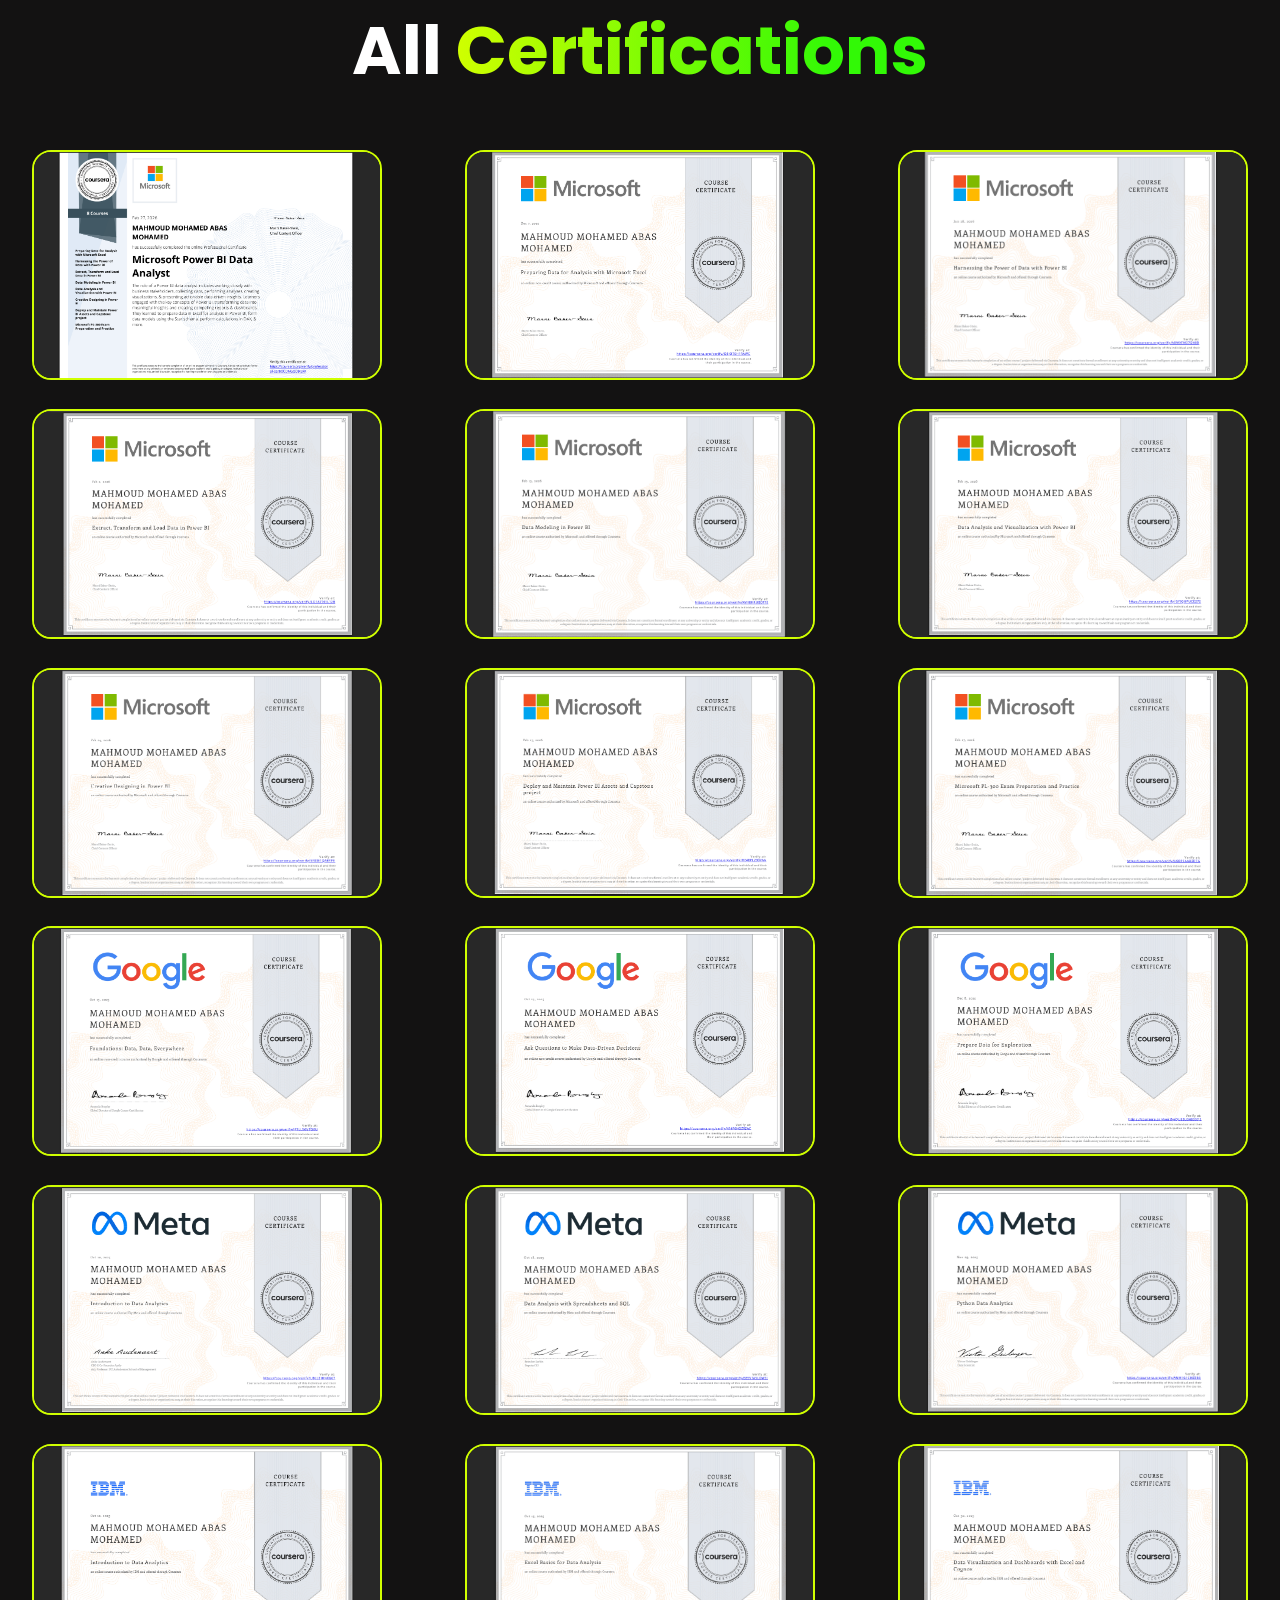
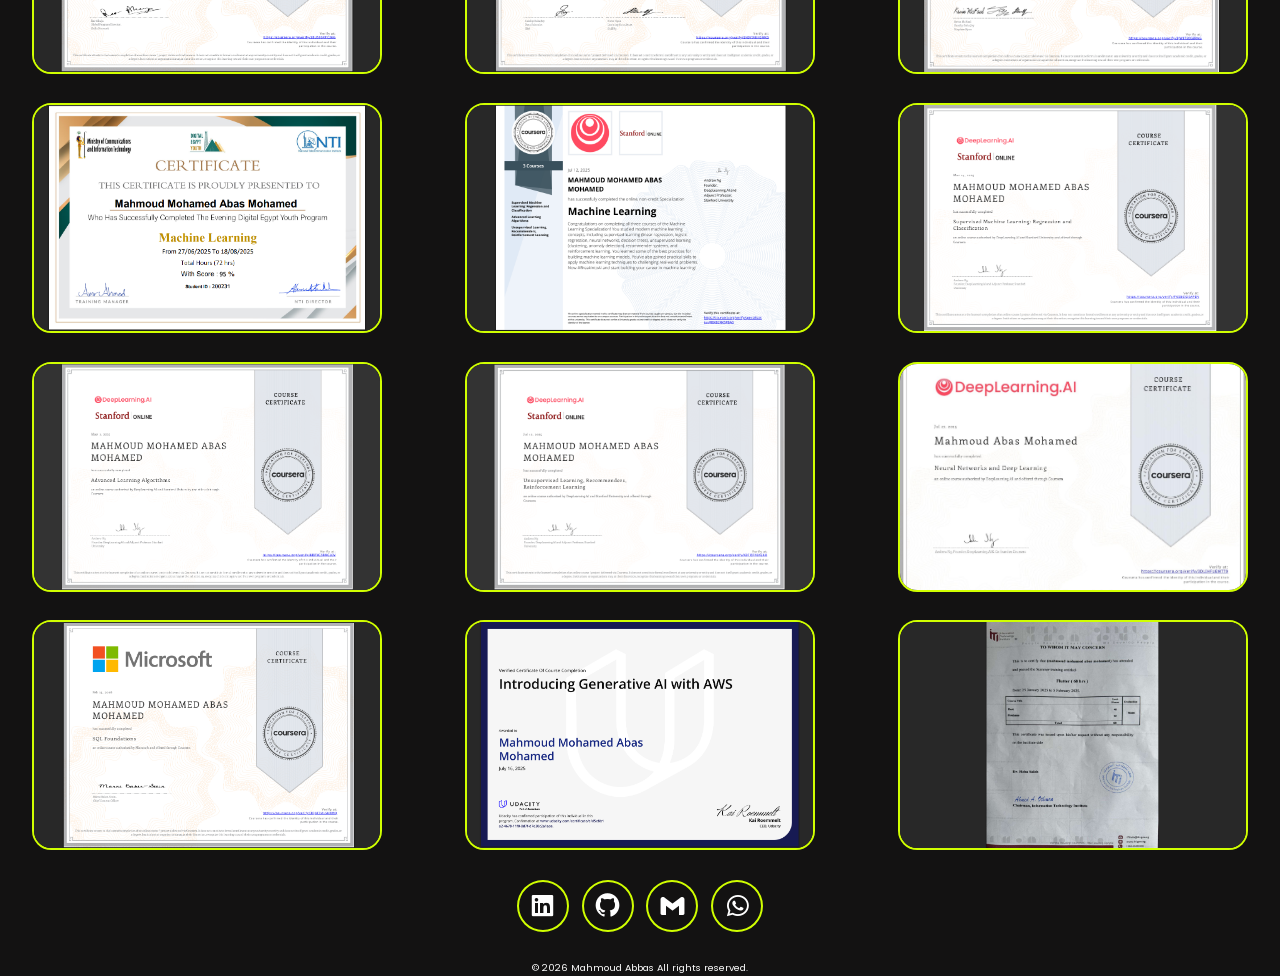
<file: certifications.html>
<!DOCTYPE html>
<html lang="en">

<head>

<meta charset="UTF-8">
<meta name="viewport" content="width=device-width, initial-scale=1.0">

<title>All Certifications</title>

<link rel="stylesheet" href="style.css">

<link
href="https://unpkg.com/boxicons@2.1.4/css/boxicons.min.css"
rel="stylesheet"
/>

</head>


<body class="cert-page">



<section class="certifications">

<h2 class="heading">All <span>Certifications</span></h2>

<div class="projects-box">

      <!-- Certification 1 -->
      <a href="Microsoft Power BI Data Analyst.pdf" target="_blank" class="project-card">

         <img src="certificate1.png" alt="Microsoft Power BI Data Analyst">

         <div class="project-overlay">
            <h3>Microsoft Power BI Data Analyst</h3>
         </div>

      </a>



<!-- 7 -->
<a href="Preparing Data for Analysis with Microsoft Excel.pdf" class="project-card">
<img src="certificate7.png">
<div class="project-overlay">
<h3>Preparing Data for Analysis with Microsoft Excel</h3>
</div>
</a>

<!-- 8 -->
<a href="Harnessing the Power of Data with Power BI.pdf" class="project-card">
<img src="certificate8.png">
<div class="project-overlay">
<h3>Harnessing the Power of Data with Power BI</h3>
</div>
</a>

<!-- 9 -->
<a href="Extract, Transform and Load Data in Power BI.pdf" class="project-card">
<img src="certificate9.png">
<div class="project-overlay">
<h3>Extract, Transform and Load Data in Power BI</h3>
</div>
</a>

<!-- 10 -->
<a href="Data Modeling in Power BI.pdf" class="project-card">
<img src="certificate10.png">
<div class="project-overlay">
<h3>Data Modeling in Power BI</h3>
</div>
</a>

<!-- 11 -->
<a href="Data Analysis and Visualization with Power BI.pdf" class="project-card">
<img src="certificate11.png">
<div class="project-overlay">
<h3>Data Analysis and Visualization with Power BI</h3>
</div>
</a>

<!-- 12 -->
<a href="Creative Designing in Power BI.pdf" class="project-card">
<img src="certificate12.png">
<div class="project-overlay">
<h3>Creative Designing in Power BI</h3>
</div>
</a>

<!-- 13 -->
<a href="Deploy and Maintain Power BI Assets and Capstone.pdf" class="project-card">
<img src="certificate13.png">
<div class="project-overlay">
<h3>Deploy and Maintain Power BI Assets and Capstone</h3>
</div>
</a>

<!-- 14 -->
<a href="Microsoft PL-300 Exam Preparation and Practice.pdf" class="project-card">
<img src="certificate14.png">
<div class="project-overlay">
<h3>Microsoft PL-300 Exam Preparation and Practice</h3>
</div>
</a>

<!-- 6 -->
<a href="Foundations: Data, Data, Everywhere.pdf" class="project-card">
<img src="certificate6.png">
<div class="project-overlay">
<h3>Foundations: Data, Data, Everywhere</h3>
</div>
</a>

<!-- 5 -->
<a href="Ask Questions to Make Data-Driven Decisions.pdf" class="project-card">
<img src="certificate5.png">
<div class="project-overlay">
<h3>Ask Questions to Make Data-Driven Decisions</h3>
</div>
</a>

<!-- 15 -->
<a href="Prepare Data for Exploration.pdf" class="project-card">
<img src="certificate15.png">
<div class="project-overlay">
<h3>Prepare Data for Exploration</h3>
</div>
</a>

<!-- 16 -->
<a href="Introduction to Data Analytics.pdf" class="project-card">
<img src="certificate16.png">
<div class="project-overlay">
<h3>Introduction to Data Analytics</h3>
</div>
</a>

<!-- 17 -->
<a href="Data Analysis with Spreadsheets and SQL.pdf" class="project-card">
<img src="certificate17.png">
<div class="project-overlay">
<h3>Data Analysis with Spreadsheets and SQL</h3>
</div>
</a>

<!-- 18 -->
<a href="Python Data Analytics.pdf" class="project-card">
<img src="certificate18.png">
<div class="project-overlay">
<h3>Python Data Analytics</h3>
</div>
</a>

<!-- 19 -->
<a href="Introduction to Data Analytics2.pdf" class="project-card">
<img src="certificate19.png">
<div class="project-overlay">
<h3>Introduction to Data Analytics</h3>
</div>
</a>

<!-- 20 -->
<a href="Excel Basics for Data Analysis.pdf" class="project-card">
<img src="certificate20.png">
<div class="project-overlay">
<h3>Excel Basics for Data Analysis</h3>
</div>
</a>
<!-- 21 -->
<a href="Data Visualization and Dashboards with Excel and Cognos.pdf" class="project-card">
<img src="certificate21.png">
<div class="project-overlay">
<h3>Data Visualization and Dashboards with Excel and Cognos</h3>
</div>
</a>

      <!-- Certification 3 -->
      <a href="NTI ML.pdf" target="_blank" class="project-card">

         <img src="certificate3.png" alt="Machine Learning">

         <div class="project-overlay">
            <h3>Machine Learning at NTI</h3>
         </div>

      </a>


      <!-- Certification 2 -->
      <a href="https://www.coursera.org/account/accomplishments/specialization/R8XB2RK5PBA0" target="_blank" class="project-card">

         <img src="certificate2.png" alt="Machine Learning">

         <div class="project-overlay">
            <h3>Machine Learning</h3>
         </div>

      </a>

      <!-- 23 -->
<a href="Supervised Machine Learning ( Regression and Classification ).pdf" class="project-card">
<img src="certificate23.png">
<div class="project-overlay">
<h3>Supervised Machine Learning:Regression and Classification</h3>
</div>
</a>
<!-- 24 -->
<a href="Advanced Learning Algorithms.pdf" class="project-card">
<img src="certificate24.png">
<div class="project-overlay">
<h3>Advanced Learning Algorithms</h3>
</div>
</a>

<!-- 24 -->
<a href="Unsupervised Learning, Recommenders,Reinforcement Learning.pdf" class="project-card">
<img src="certificate25.png">
<div class="project-overlay">
<h3>Unsupervised Learning Recommenders ,Reinforcement Learning</h3>
</div>
</a>

<!-- 24 -->
<a href="Neural Networks and Deep Learning.pdf" class="project-card">
<img src="certificate26.png">
<div class="project-overlay">
<h3>Neural Networks and Deep Learning</h3>
</div>
</a>

<!-- 4 -->
<a href="SQL Foundations.pdf" class="project-card">
<img src="certificate4.png">
<div class="project-overlay">
<h3>SQL Foundations</h3>
</div>
</a>

<!-- 22 -->
<a href="Introducing Generative AI with AWS.pdf" class="project-card">
<img src="certificate22.png">
<div class="project-overlay">
<h3>Introducing Generative AI with AWS</h3>
</div>
</a>

<a href="ITI.pdf" class="project-card">
<img src="certificate27.png">
<div class="project-overlay">
<h3>Flutter</h3>
</div>
</a>


</div>

</section>


<footer class="footer">

<div class="social-icons">

<a href="https://www.linkedin.com/in/mahmoudabass2003/">
<i class="bx bxl-linkedin-square"></i>
</a>

<a href="https://github.com/mahmoud-abass">
<i class="bx bxl-github"></i>
</a>

<a href="https://mail.google.com/mail/?view=cm&fs=1&to=bhjkft500@gmail.com">
<i class="bx bxl-gmail"></i>
</a>

<a href="https://wa.me/201028874593">
<i class="bx bxl-whatsapp"></i>
</a>

</div>

<p>&copy; 2026 Mahmoud Abbas All rights reserved.</p>

</footer>

</body>

</html>
</file>
<file: style.css>
@import url('https://fonts.googleapis.com/css2?family=Orbitron:wght@400..900&family=Poppins:ital,wght@0,300;0,400;0,500;0,600;0,700;1,300;1,400;1,500;1,600;1,700&display=swap');
@import url('https://fonts.googleapis.com/css2?family=Indie+Flower&family=Orbitron:wght@400..900&family=Poppins:ital,wght@0,300;0,400;0,500;0,600;0,700;1,300;1,400;1,500;1,600;1,700&display=swap');


* {
  margin: 0;
  padding: 0;
  box-sizing: border-box;
  text-decoration: none;
  scroll-behavior: smooth;
}

body {
  font-family: "Poppins", orbitron;
}

:root {
  --bg-color: #000000;
  --second-bg-color: #131212;
  --text-color: rgb(255, 255, 255);
  --main-color: #d0ff00;
}
html {
  font-size: 60%;
  overflow-x: hidden;
}

body {
  background-color: var(--bg-color);
  color: var(--text-color);
  overflow-x: hidden;
}

.header {
  position: fixed;
  width: 100%;
  padding: 3rem 12%;
  top: 0;
  left: 0;
  background-color: rgba(0, 0, 0, 0.2);
  backdrop-filter: blur(10px);
  display: flex;
  justify-content: space-between;
  align-items: center;
  z-index: 1000;
   
}

#menu-icon {
   font-size: 3.5rem;
   color: var(--main-color);
   display: none;

   }

.logo {
  font-size: 2.5rem;
   font-family: orbitron;
  font-weight: 800;
  color: var(--text-color);
  letter-spacing: 2px;
  cursor: pointer;
  transition: 0.3s ease-in-out;
}

.logo:hover {
  transform: scale(1.1);
}

span {
  background: linear-gradient(
   270deg,
   #32f906 20%,
   #d0ff00 100%
  );
  background-clip: text;
  color: transparent;
}

.navbar a{
   font-size: 1.5rem;
   margin-left: 3rem;
   color: var(--text-color);
   font-weight: 500;
   transition: 0.3s ease-in-out;
   border-bottom: 2px solid transparent;
}

.navbar a:hover {
   color: var(--main-color);
   border-bottom: 2px solid var(--main-color);
}

.gradiant-button {
   font-size: 1.3rem;
   padding: 1rem 1rem;
   border-radius: 3rem;
   background: linear-gradient(
      270deg,
      #32f906 20%,
      #d0ff00 100%
   );
  letter-spacing: 1px;
  cursor: pointer;
  transition: 0.3s ease-in-out;
  color: #000000;
  border: none;
  text-wrap: nowrap;
 
}

.gradiant-button:hover {
   transform: scale(1.1);
}

/* =======================
   SECTION SETTINGS
======================= */
.home, .about, .skills, .myprojects, .contact {
  min-height: 100vh;
  display: flex;
  padding: -0.8rem 12%;
}




/* =======================
   HOME SECTION
======================= */
.home {
  min-height: 110vh;
  display: flex;
  justify-content: space-between;
  align-items: center;
  padding: 4rem 10%;
  position: relative;
  overflow: hidden;
  margin: -1rem 0;
  margin-top: -5rem;
}


/* =======================
   HOME CONTENT
======================= */
.home-content {
  display: flex;
  flex-direction: column;
  align-items: flex-start;
  text-align: left;
}

.home-content h1 {
  font-size: 4.2rem;
  font-weight: 700;
  margin-top: 15rem;
  line-height: 1.2;
}

.home-content h3 {
  font-size: 3.2rem;
  margin: 1rem 0;
}

.home-content p {
  font-size: 1.8rem;
  font-weight: 500;
  line-height: 1.2;
  max-width: 600px; /* علشان النص مايبقاش عريض أوي */
}

/* =======================
   HOME IMAGE
======================= */

.home-img {
  position: relative;
  display: flex;
  justify-content: center;
  align-items: center;
  border-radius: 50%;
  margin: 3rem 4rem;
  transform: translateX(40px);
}


.home-img img {
  width: 300px;
  position: relative;
  border-radius: 50%;
  box-shadow: 0 0 25px var(--main-color);
  transition: 0.3s ease-in-out;
  margin-top: 10rem;
}

.home-img img:hover {
  box-shadow: 
    0 0 25px var(--main-color),
    0 0 50px var(--main-color);
}

.social-icons a{
  display: inline-flex;
  justify-content: center;
  align-items: center;
  font-size: 3rem;
  padding: 1rem;
  background: transparent;
  border: 2px solid var(--main-color);
  border-radius: 50%;
  color: var(--text-color);
  margin: 3rem 0.5rem;
  transition: 0.3s ease-in-out;
}  

.social-icons a:hover {
  color: black;
  background-color: var(--main-color);
  transform: scale(1.1)translate(-5px);
  box-shadow: 0 0 25px var(--main-color);
}

.btn-group {
  display: flex;
  gap: 1.4rem;
  margin: 3rem 0;
}

.btn {
   display: inline-flex;
   padding: 1rem 2rem;
   background-color: transparent;
   border-radius: 3rem;
   font-size: 1.8rem;
   color: white;
   border: 2px solid var(--main-color);
   font-weight: 600;
   transition: 0.3s ease-in-out;
   margin-top: -4rem;
}

.btn:hover {
   background-color: var(--main-color);
   color: black;
   transform: scale(1.08);
   box-shadow: 0 0 25px var(--main-color);
}

.about{ 
   display: flex;
   justify-content: center;
   align-items: center;
   gap: 10rem;
   background-color: var(--second-bg-color);
   
}

.about-img img {
   width: 60vh;
   border-radius: 50%;
   box-shadow: 0 0 10px var(--main-color);
   transition: 0.3s ease-in-out;
}

.about-img img:hover {
   box-shadow: 
     0 0 25px var(--main-color),
     0 0 50px var(--main-color);
}

.about-content h2 {
   font-size: 7rem;
   text-align: left;
}

.about-content p {
   font-size: 1.60rem;
   line-height: 1.3;
   margin: 2rem 0.5rem;
   max-width: 700px;
}

.about-content .btn{
   margin-top: 1rem;
   margin: 1rem 0;
}

::-webkit-scrollbar {
   width: 10px;
}

::-webkit-scrollbar-thumb {
   background: var(--main-color);
}

::-webkit-scrollbar-track {
   background: var(--bg-color);
}

/* ===== heading ===== */
.heading {
  font-size: 7rem;
  margin: 0 auto 5rem auto; /* تخليها في النص مع مساحة تحت */
  text-align: center;       /* مركز النص */
  display: block;
  width: 100%;              /* تملأ عرض السكشن */
}

.skills {
  background-color: var(--bg-color);
  padding: 10rem 10%;
  color: var(--text-color);
  position: relative;
  text-align: center;
  display: block;
}

.skills-container {
  display: flex;
  justify-content: center;  /* يخليهم في النص */
  align-items: center;  /* يخليهم فوق شوية */
  gap: 3rem;
  flex-wrap: nowrap; /* يخليهم جمب بعض مش تحت بعض */
}

.skill-box {
  width: 30%; /* يخلي كل صندوق ياخد تلت الصفحة تقريبًا */
  min-width: 300px;
  height: 300px; /* أطول من العرض */
  background: #000000;
  border: 2px solid var(--main-color);
  border-radius: 2rem;
  padding: 3rem 2rem;
  text-align: center;
  transition: 0.3s ease-in-out;
  box-shadow: 0 0 20px rgba(0, 255, 85, 0.2);
  display: flex;
  flex-direction: column;
  justify-content: center;
  align-items: center;
}

.skill-box:hover {
  transform: translateY(-10px);
  box-shadow: 0 0 25px var(--main-color);
}

.skill-box i {
  font-size: 4rem;
  color: var(--main-color);
  margin-bottom: 1rem;
}

.skill-box h4 {
  font-size: 2.8rem;
  margin-bottom: 1rem;
}

.tools-logos {
  display: flex;
  flex-wrap: wrap;
  justify-content: center;
  gap: 1.5rem;
  margin-top: 2rem;
}

.tools-logos img {
  width: 60px;
  height: 60px;
  object-fit: contain;
  transition: transform 0.3s ease, filter 0.3s ease;
  filter: drop-shadow(0 0 4px rgba(0, 0, 0, 0.4));
}

.tools-logos img:hover {
  transform: scale(1.2);

}

/* تخصيص للوجو SAS */
.tools-logos img[alt="SAS"] {
  transform: scale(1.50); /* أكبر شوية افتراضيًا */
}

/* عند المرور عليه كمان */
.tools-logos img[alt="SAS"]:hover {
  transform: scale(1.70); /* يكبر أكتر عند الوقوف */
}

.tools-logos img[alt="Machine Learning"] {
  transform: scale(1.10);
  margin: 0.5rem; /* أكبر شوية افتراضيًا */
}

.tools-logos img[alt="Machine Learning"]:hover {
  transform: scale(1.50); /* يكبر أكتر عند الوقوف */
}




.projects{
  background-color: var(--second-bg-color);
  margin: 2rem 0;
}

.projects-box {
   display: grid;
   grid-template-columns: repeat(auto-fit, minmax(350px, 1fr)); 
   gap: 2rem;
   place-items: center;
   justify-content: center;
   row-gap: 3rem;
}

.project-card{
  position: relative;
  width: 100%;
  max-width: 350px;
  height: 230px;
  border-radius: 2rem;
  overflow: hidden;
  border: 2px solid var(--main-color);
  cursor: pointer;
  transition: 0.3s ease-in-out;
}

.project-card img{
  width: 100%;
  height: 100%;
  object-fit: cover;
  transition: 0.4s ease;
}

/* Hover Effect */
.project-card:hover img{
  transform: scale(1.1);
}

/* Overlay */
.project-overlay{
  position: absolute;
  bottom: 0;
  width: 100%;
  height: 100%;
  background: linear-gradient(
    to top,
    rgba(0,0,0,0.9),
    rgba(0,0,0,0.2),
    transparent
  );
  display: flex;
  align-items: flex-end;
  justify-content: center;
  padding: 2rem;
  opacity: 0;
  transition: 0.3s ease;
}

.project-overlay h3{
  font-size: 2rem;
  color: white;
  text-align: center;
}

.project-card:hover .project-overlay{
  opacity: 1;
}

/* Glow effect */
.project-card:hover{
  box-shadow:
  0 0 10px var(--main-color),
  0 0 30px var(--main-color);
}

.project-card .btn {
   margin-top: 1rem;
}

.certifications{
  background-color: var(--second-bg-color);
  margin: 2rem 0;
  margin-top: 12rem;
   margin-bottom: 0rem;
}
.cert-page .certifications{
  margin-top: 0rem;
  margin-bottom: 0rem;
}
.see-more{
   display: flex;
   justify-content: center;
   margin-top: 7rem;

}


.contact {
  display: flex;
  flex-direction: column;
  align-items: center; /* يخلي كل المحتوى في النص أفقيًا */
  justify-content: center;
  background-color: var(--bg-color);
  padding: 3rem 0;
}

.contact h2 {
  color: var(--text-color);
  margin-bottom: 20rem;
  text-align: center;
}

.contact form {
   display: flex;
   justify-content: center;
   align-items: center;
   text-align: center;
   gap: 4rem;
   margin-top: -16rem;
} 

.contact form .input-box input,
.contact form textarea {
  box-sizing: border-box;
  width: 100%;            /* يشغل كامل عرض الحاوية */
  max-width: 300px;       /* إذا كنت تفضل حد أقصى للعرض */
  padding: 1.5rem;
  border-radius: 2rem;
  border: 2px solid var(--main-color);
  background-color: var(--bg-color);
  color: var(--text-color);
  font-size: 1.4rem;
  margin: 1rem 0;
  outline: none;
}

.contact form textarea {
  height: 200px; /* أو أي ارتفاع تحبه */
  resize: none; /* يمنع المستخدم من تغيير الحجم لو مش عايز */
}


.contact .btn {
   margin: 0.5rem;
}

.footer {
   text-align: center;
   padding: 1px 0;
   background-color: var(--second-bg-color);
}

.footer .social-icons{
  text-align: center;
}

.footer ul{
  text-align: center;
  font-size: 1.8rem;
}

.footer ul li{
  display: inline-block;
  margin-left: 20px;
}

.footer ul li a{
  color: var(--text-color);
  border-bottom: 3px solid transparent;
  transition: 0.3s ease-in-out;
}

.footer ul li a:hover{
  border-bottom: 3px solid var(--main-color);
}

.footer .copyright{
  margin-top: 20px;
  text-align: center;
  font-size: 40px;
}

/* 🌌 خلفية النجوم */
.stars-bg {
  position: absolute;
  top: 0;
  left: 0;
  width: 300%;
  height: 115%;
  z-index: 0; /* 👈 تخلي النجوم تحت كل حاجة */
  pointer-events: none; /* علشان ما تأثرش على الضغط على الحاجات فوقها */
  overflow: hidden;
}


/* ✨ شكل النجوم */
.stars-bg::before,
.stars-bg::after {
  content: "";
  position: absolute;
  top: 0;
  left: 0;
  width: 120%;
  height: 200%;
  background: transparent url('https://www.transparenttextures.com/patterns/stardust.png') repeat;
  opacity: 1.2;
  animation: moveStars 130s linear infinite, twinkle 4s ease-in-out infinite;

}

.stars-bg::after {
  opacity: 0.8;
  animation-duration: 150s;
}

@keyframes moveStars {
  from { transform: translate(0, 0); }
  to { transform: translate(-400px, -400px); }
}

/* 🌟 لمعان النجوم */
@keyframes twinkle {
  0%, 100% { opacity: 0.6; filter: brightness(1); }
  50% { opacity: 1; filter: brightness(1.6); }
}









/* =======================
   RESPONSIVE DESIGN
======================= */
@media (max-width: 768px) {

  #menu-icon {
    display: block;
  }

.navbar {
    position: absolute;
    top: 100%;
    right: 0;
    width: 50%;
    padding: 1rem 2rem;
    height: 100vh;
    background: var(--bg-color);
    border-bottom-left-radius: 2rem;
    border-left: 2px solid var(--main-color);
    border-bottom: 2px solid var(--main-color);
    display: none;
  }

.navbar a {
    display: block;
    margin: 3rem 0;
    font-size: 2rem;
    color: var(--text-color);
  }

  .navbar.active {
    display: block;
  }

.gradiant-button {
    display: none;
  }

  .home {
    flex-direction: column;
    text-align: center;
    gap: 3rem;
  }

  .home-content {
    align-items: center;
    text-align: center;
  }

  .home-content h1 {
    font-size: 4rem;
  }

  .home-content h3 {
    font-size: 2.5rem;
  }

  .home-content p {
    font-size: 1.4rem;
  }

  .home-img img {
    width: 250px;
  }



  .contact form {
    flex-direction: column;
  }

  .skills-container {
    flex-direction: column; /* يخليهم تحت بعض */
    align-items: center;
  }

  .skill-box {
    width: 90%; /* يملأ أغلب الشاشة */
    height: auto; /* يخلي الطول مرن */
  }

  .heading {
    font-size: 4rem; /* تصغير العنوان */
  }

  .tools-logos img {
    width: 45px;
    height: 45px;
  }

  .projects-box{
    flex-direction: column;
    align-items: center;
  }

  .project-card{
    width: 80%;
  }
}

/* للشاشات المتوسطة (تابلت أقل من 1024px) */
@media (max-width: 768px) {
  .skill-box {
    width: 45%; /* صندوقين في الصف بدل 3 */
  }

  .heading {
    font-size: 5rem;
  }

}

@keyframes pulseGlow {
  0%, 100% {
    box-shadow: 0 0 60px 20px rgba(0, 255, 85, 0.1);
  }
  50% {
    box-shadow: 0 0 100px 40px rgba(0, 255, 85, 0.25);
  }

}

@media (max-width: 768px) {
  .about {
    flex-direction: column;
    text-align: center;
  }

  .about-content {
    text-align: center;
  }

  .about-content h2 {
    font-size: 5rem;
  }

  .about-img img {
    width: 55vw;
    margin-top: 1rem;
  }
}


@media (max-width: 768px) {
  .orbit, .glow, .animated {
    animation: none !important;
    box-shadow: none !important;
  }
}


/* 📱 Tablet View */
@media (min-width: 580px) and (max-width: 1024px) {

  /* ضبط السكشن العام */
  section {
    padding: 6rem 5%;
  }

  /* about section */
  .about {
    flex-direction: column;
    gap: 4rem;
    text-align: center;
  }

  .about-content h2 {
    font-size: 6rem;
  }

  .about-content p {
    font-size: 1.5rem;
    max-width: 600px;
    margin: 0 auto;
  }

  .about-img img {
    width: 50vw;
  }

  /* skills section */
  .skills-container {
    grid-template-columns: repeat(2, 1fr);
    gap: 2rem;
  }

  .skill-box {
    width: 100%;
    height: auto;
  }

  /* projects section */
  .portfolio-container {
    grid-template-columns: repeat(2, 1fr);
    gap: 2rem;
  }

  /* footer */
  footer {
    text-align: center;
    font-size: 1.4rem;
  }
}

.model-placeholder {
  width: 300px;
  height: 300px;
  border-radius: 50%;
  background: radial-gradient(circle at center, #00ff85 10%, #000 70%);
  animation: pulse 1.5s infinite alternate;
  margin: auto;
}

@keyframes pulse {
  from {
    opacity: 0.5;
    transform: scale(0.95);
  }
  to {
    opacity: 1;
    transform: scale(1.05);
  }
}
</file>
